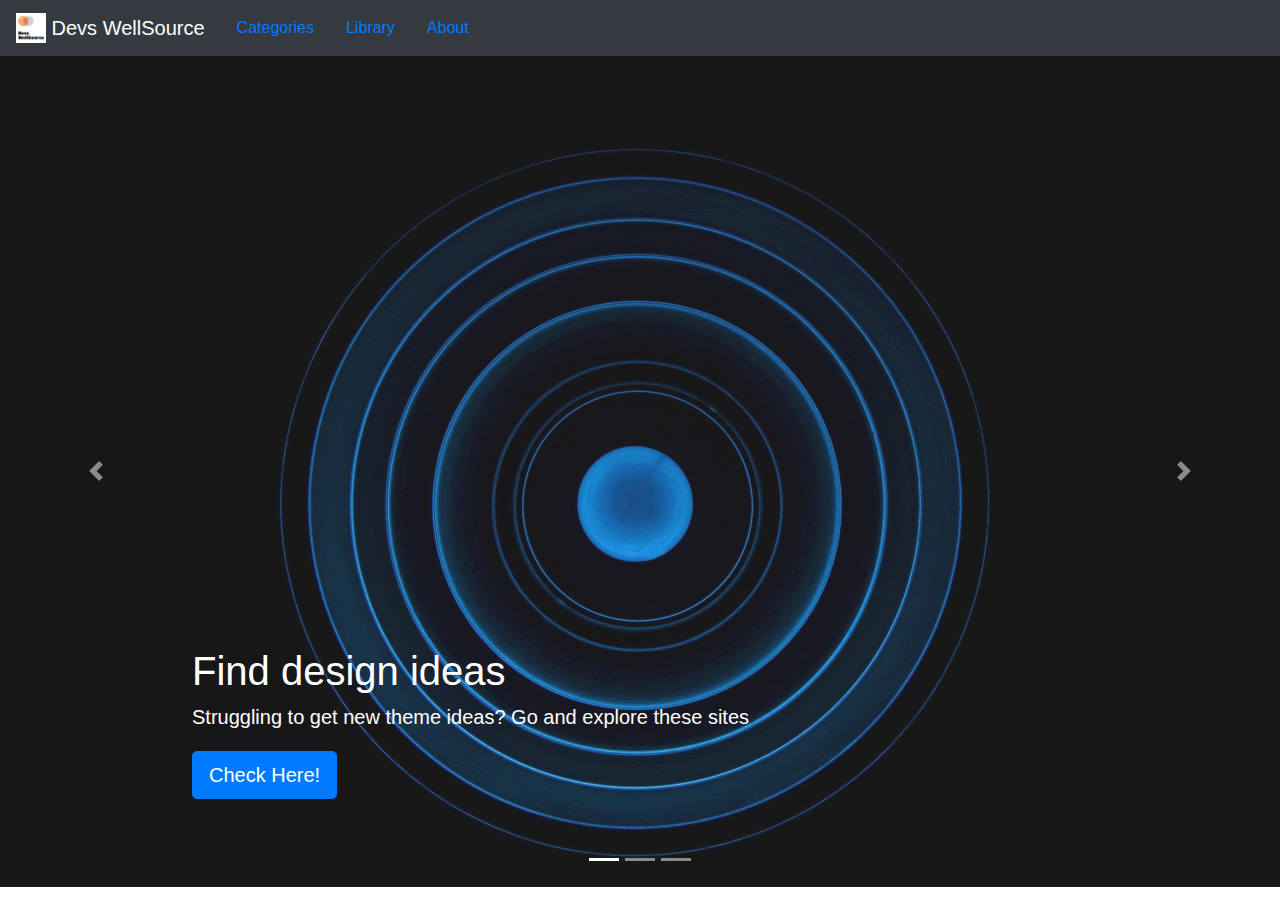
<file: index.html>
<!DOCTYPE html>
<html lang="en">

<head>
    <meta charset="UTF-8">
    <meta name="viewport" content="width=device-width, initial-scale=1.0">
    <title>Devs WellSource</title>
    <link rel="stylesheet" href="https://stackpath.bootstrapcdn.com/bootstrap/4.5.2/css/bootstrap.min.css" integrity="sha384-JcKb8q3iqJ61gNV9KGb8thSsNjpSL0n8PARn9HuZOnIxN0hoP+VmmDGMN5t9UJ0Z" crossorigin="anonymous">
    <link rel="stylesheet" href="./css/style.css">
    <link rel="stylesheet" href="./css/carousel.css">
    
</head>

<body>

  <nav class="navbar navbar-expand-lg navbar-dark bg-dark">
    <a class="navbar-brand" href="https://tusharkandpal.github.io/Devs-WellSource.github.io/">
        <img src="./img/Light Salmon Simple Industrial Logo.png" width="30" height="30" class="d-inline-block align-top" alt="" loading="lazy">
        Devs WellSource
      </a>
      <button class="navbar-toggler" type="button" data-toggle="collapse" data-target="#navbarTogglerDemo02" aria-controls="navbarTogglerDemo02" aria-expanded="false" aria-label="Toggle navigation">
        <span class="navbar-toggler-icon"></span>
      </button>
      <div class="collapse navbar-collapse justify-content-between"  id="navbarTogglerDemo02">
      <ul class="nav nav-pills">
        <li class="nav-item" id="2">
          <a class="nav-link" data-toggle="nav" href="categories.html">Categories</a>
        </li>
        <li class="nav-item " id="3">
          <a class="nav-link" data-toggle="nav" href="library.html">Library</a>
        </li>
        <li class="nav-item " id="4">
          <a class="nav-link" data-toggle="nav" href="about.html">About</a>
        </li>
      </ul>
    </div>     
  </nav>

  <section id="home">
          <div id="myCarousel" class="carousel slide" data-ride="carousel">
            <ol class="carousel-indicators">
              <li data-target="#myCarousel" data-slide-to="0" class="active"></li>
              <li data-target="#myCarousel" data-slide-to="1"></li>
              <li data-target="#myCarousel" data-slide-to="2"></li>
            </ol>
            <div class="carousel-inner">
              <div class="carousel-item active">
                <img src="./img/pexels-pixabay-247676.jpg">
                <svg class="bd-placeholder-img" width="100%" height="100%" xmlns="http://www.w3.org/2000/svg" preserveAspectRatio="xMidYMid slice" focusable="false" role="img"><rect width="100%" height="100%" fill="#777"/></svg>
                <div class="container">
                  <div class="carousel-caption text-left">
                    <h1>Find design ideas</h1>
                    <p>Struggling to get new theme ideas? Go and explore these sites</p>
                    <p><a class="btn btn-lg btn-primary" href="categories.html" role="button">Check Here!</a></p>
                  </div>
                </div>
              </div>
              <div class="carousel-item">
                <img src="./img/pexels-valdemaras-d-1687678.jpg">
                <svg class="bd-placeholder-img" width="100%" height="100%" xmlns="http://www.w3.org/2000/svg" preserveAspectRatio="xMidYMid slice" focusable="false" role="img"><rect width="100%" height="100%" fill="#777"/></svg>
                <div class="container">
                  <div class="carousel-caption">
                    <h1>Search for illustrations & animations</h1>
                    <p>One stop for various animations & illustrations</p>
                    <p><a class="btn btn-lg btn-primary" href="categories.html" role="button">Hit Here!</a></p>
                  </div>
                </div>
              </div>
              <div class="carousel-item">
                <img src="./img/pexels-miguel-á-padriñán-1111318.jpg">
                <svg class="bd-placeholder-img" width="100%" height="100%" xmlns="http://www.w3.org/2000/svg" preserveAspectRatio="xMidYMid slice" focusable="false" role="img"><rect width="100%" height="100%" fill="#777"/></svg>
                <div class="container">
                  <div class="carousel-caption text-right">
                    <h1>Plethora of icons & svg</h1>
                    <p>Get abundance of icons & svg</p>
                    <p><a class="btn btn-lg btn-primary" href="categories.html" role="button">Tap Here!</a></p>
                  </div>
                </div>
              </div>
            </div>
            <a class="carousel-control-prev" href="#myCarousel" role="button" data-slide="prev">
              <span class="carousel-control-prev-icon" aria-hidden="true"></span>
              <span class="sr-only">Previous</span>
            </a>
            <a class="carousel-control-next" href="#myCarousel" role="button" data-slide="next">
              <span class="carousel-control-next-icon" aria-hidden="true"></span>
              <span class="sr-only">Next</span>
            </a>
          </div>
  </section>

  <script src="https://code.jquery.com/jquery-3.5.1.slim.min.js" integrity="sha384-DfXdz2htPH0lsSSs5nCTpuj/zy4C+OGpamoFVy38MVBnE+IbbVYUew+OrCXaRkfj" crossorigin="anonymous"></script>
  <script src="https://stackpath.bootstrapcdn.com/bootstrap/4.5.2/js/bootstrap.min.js" integrity="sha384-B4gt1jrGC7Jh4AgTPSdUtOBvfO8shuf57BaghqFfPlYxofvL8/KUEfYiJOMMV+rV" crossorigin="anonymous"></script>
  
  <script src="./js/script.js"></script>
</body>

</html>
</file>
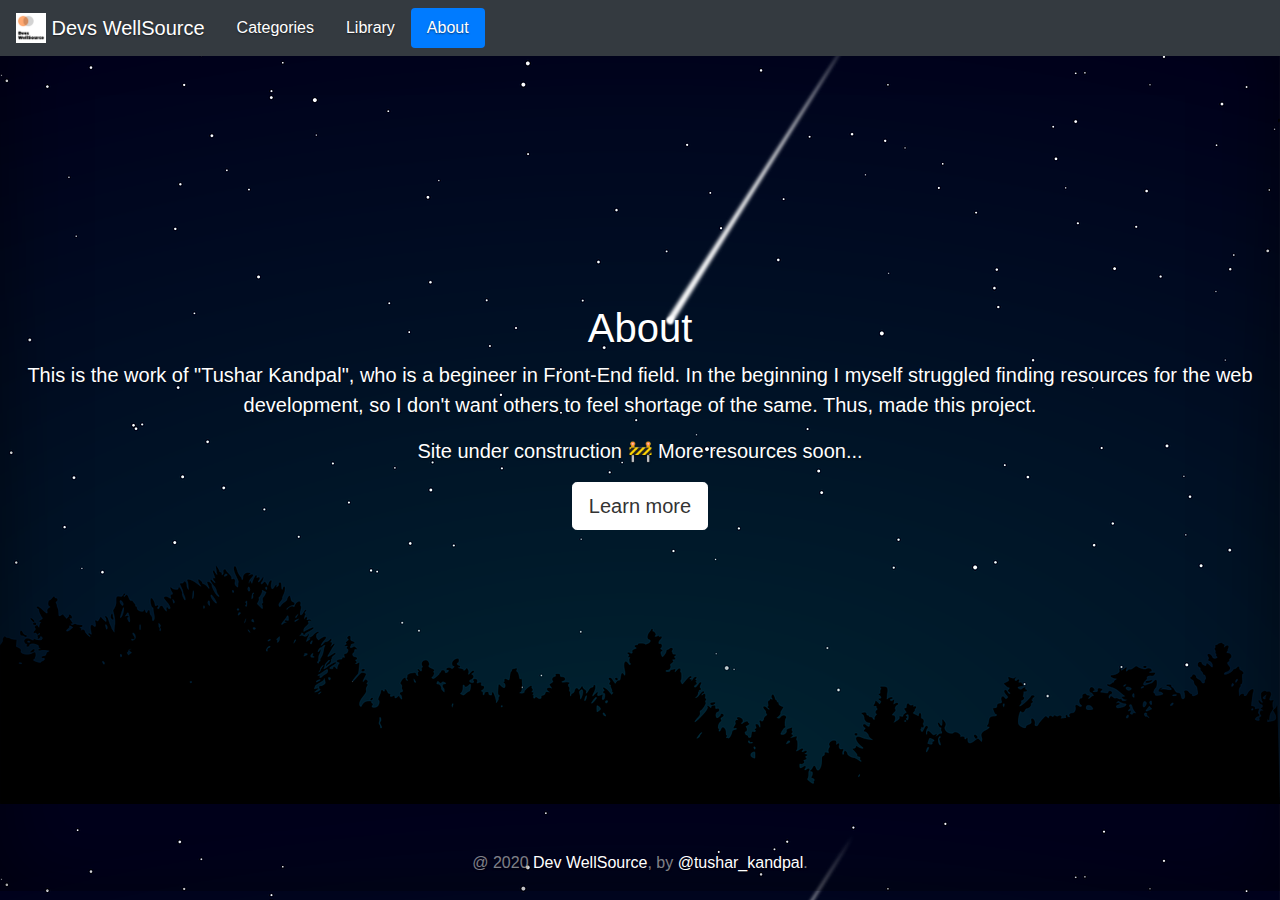
<file: about.html>
<!DOCTYPE html>
<html lang="en">

<head>
    <meta charset="UTF-8">
    <meta name="viewport" content="width=device-width, initial-scale=1.0">
    <title>Devs WellSource</title>
    <link rel="stylesheet" href="https://stackpath.bootstrapcdn.com/bootstrap/4.5.2/css/bootstrap.min.css" integrity="sha384-JcKb8q3iqJ61gNV9KGb8thSsNjpSL0n8PARn9HuZOnIxN0hoP+VmmDGMN5t9UJ0Z" crossorigin="anonymous">
    <link rel="stylesheet" href="./css/style.css">
    <link rel="stylesheet" href="./css/cover.css">
</head>

<body class="text-center">

  <div class="cover-container d-flex w-100 h-100 mx-auto flex-column justify-content-center">
    <nav class="navbar navbar-expand-lg navbar-dark bg-dark fixed-top">
      <a class="navbar-brand" href="https://tusharkandpal.github.io/Devs-WellSource.github.io/">
          <img src="./img/Light Salmon Simple Industrial Logo.png" width="30" height="30" class="d-inline-block align-top" alt="" loading="lazy">
          Devs WellSource
        </a>
        <button class="navbar-toggler" type="button" data-toggle="collapse" data-target="#navbarTogglerDemo02" aria-controls="navbarTogglerDemo02" aria-expanded="false" aria-label="Toggle navigation">
          <span class="navbar-toggler-icon"></span>
        </button>
        <div class="collapse navbar-collapse justify-content-between"  id="navbarTogglerDemo02">
        <ul class="nav nav-pills">
          <li class="nav-item" id="2">
            <a class="nav-link" data-toggle="nav" href="categories.html">Categories</a>
          </li>
          <li class="nav-item " id="3">
            <a class="nav-link" data-toggle="nav" href="library.html">Library</a>
          </li>
          <li class="nav-item " id="4">
            <a class="nav-link active" data-toggle="nav" href="about.html">About</a>
          </li>
        </ul>
      </div>     
    </nav>
    <main role="main" class="inner cover p-3 d-flex flex-column justify-content-center">
      <h1 class="cover-heading">About</h1>
      <p class="lead">This is the work of "Tushar Kandpal", who is a begineer in Front-End field. In the beginning I myself struggled finding resources for the web development, so I don't want others to feel shortage of the same. Thus, made this project.</p>
      <p class="lead">Site under construction 🚧 More resources soon...</p>
      <p class="lead">
        <a class="btn btn-lg btn-secondary" href="https://tusharkandpal.github.io" target="blank" >Learn more</a>
      </p>
    </main>
  
    <footer class="mastfoot mt-auto">
      <div class="inner">
        <p>@ 2020 <a href="index.html">Dev WellSource</a>, by <a href="https://twitter.com/tushar_kandpal" target="blank">@tushar_kandpal</a>.</p>
      </div>
    </footer>
  </div>

  <script src="https://code.jquery.com/jquery-3.5.1.slim.min.js" integrity="sha384-DfXdz2htPH0lsSSs5nCTpuj/zy4C+OGpamoFVy38MVBnE+IbbVYUew+OrCXaRkfj" crossorigin="anonymous"></script>
  <script src="https://cdn.jsdelivr.net/npm/popper.js@1.16.1/dist/umd/popper.min.js" integrity="sha384-9/reFTGAW83EW2RDu2S0VKaIzap3H66lZH81PoYlFhbGU+6BZp6G7niu735Sk7lN" crossorigin="anonymous"></script>
  <script src="https://stackpath.bootstrapcdn.com/bootstrap/4.5.2/js/bootstrap.min.js" integrity="sha384-B4gt1jrGC7Jh4AgTPSdUtOBvfO8shuf57BaghqFfPlYxofvL8/KUEfYiJOMMV+rV" crossorigin="anonymous"></script>
  
  <script src="./js/script.js"></script>

</body>
</html>
</file>
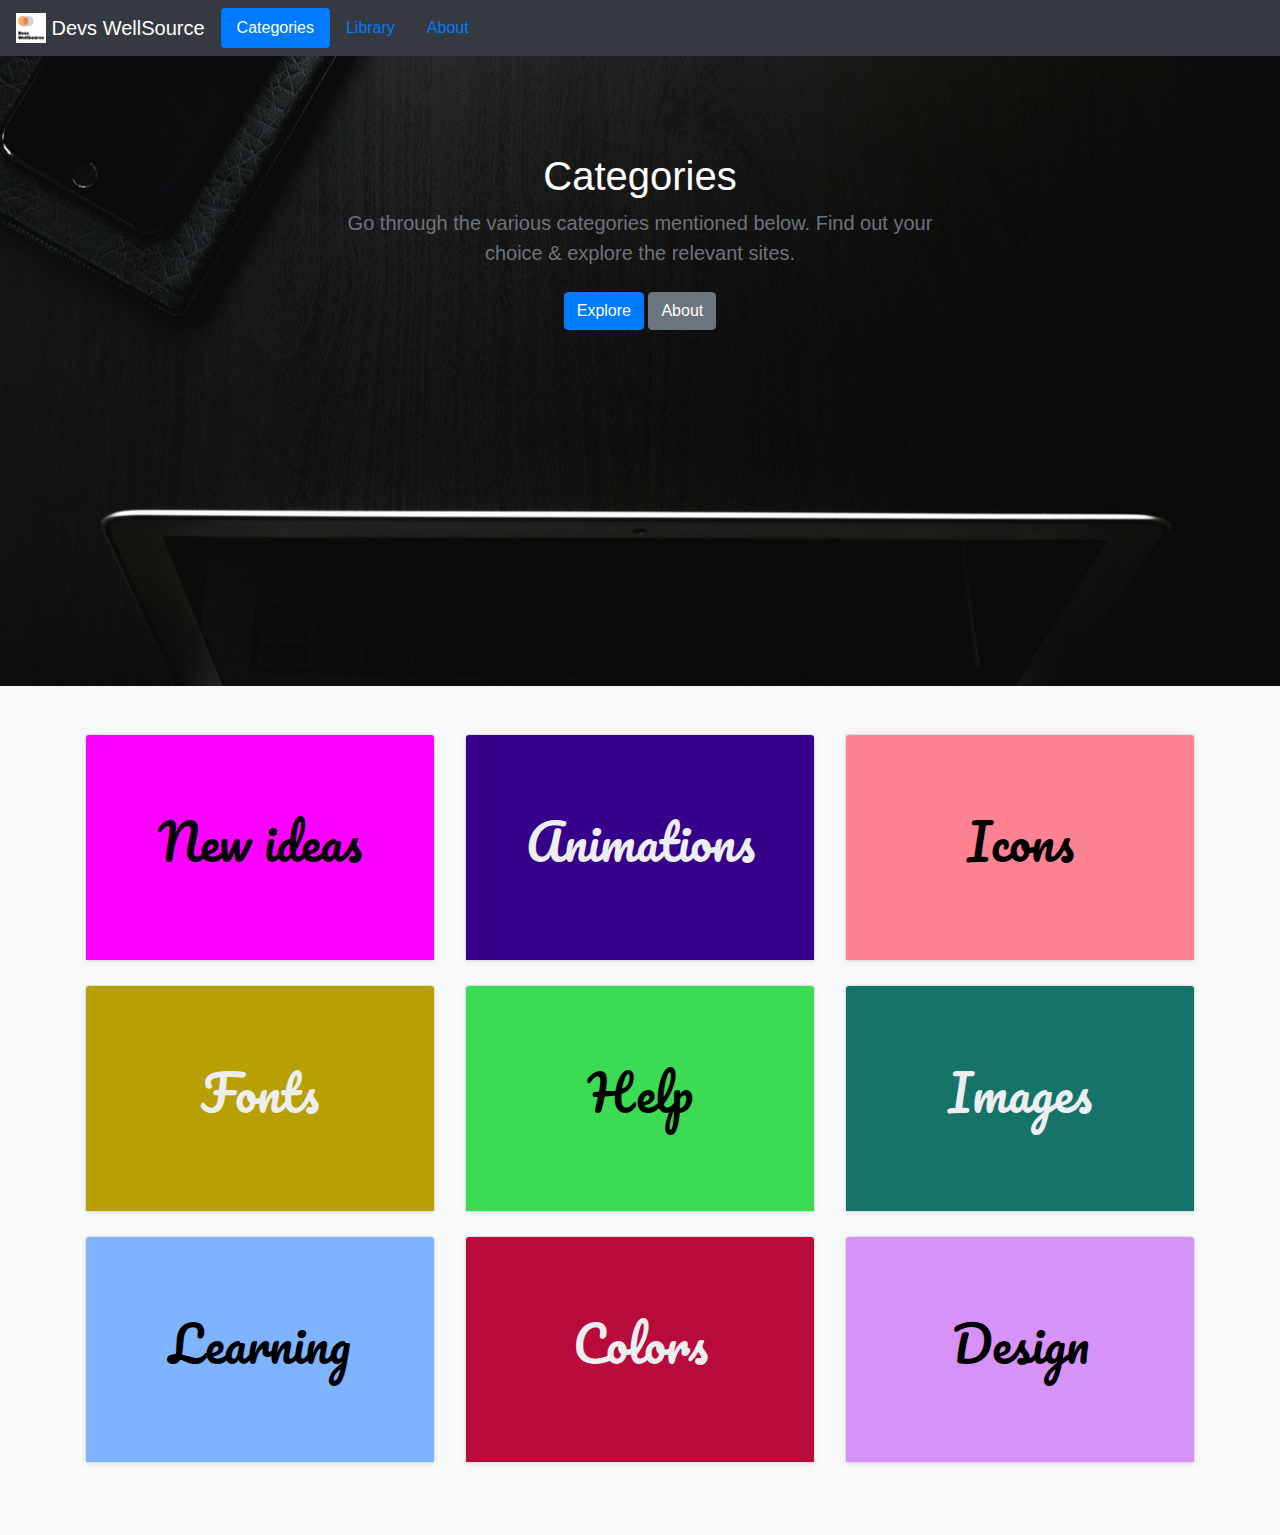
<file: categories.html>
<!DOCTYPE html>
<html lang="en">

<head>
  <meta charset="UTF-8">
  <meta name="viewport" content="width=device-width, initial-scale=1.0">
  <title>Devs WellSource</title>
  <link rel="stylesheet" href="https://stackpath.bootstrapcdn.com/bootstrap/4.5.2/css/bootstrap.min.css"
    integrity="sha384-JcKb8q3iqJ61gNV9KGb8thSsNjpSL0n8PARn9HuZOnIxN0hoP+VmmDGMN5t9UJ0Z" crossorigin="anonymous">
  <link rel="stylesheet" href="https://cdnjs.cloudflare.com/ajax/libs/animate.css/4.0.0/animate.min.css">
  <link rel="stylesheet" href="./css/style.css">
  <link rel="stylesheet" href="./css/album.css">

</head>

<body>
  <nav class="navbar navbar-expand-lg navbar-dark bg-dark sticky-top">
    <a class="navbar-brand" href="https://tusharkandpal.github.io/Devs-WellSource.github.io/">
      <img src="./img/Light Salmon Simple Industrial Logo.png" width="30" height="30" class="d-inline-block align-top"
        alt="" loading="lazy">
      Devs WellSource
    </a>
    <button class="navbar-toggler" type="button" data-toggle="collapse" data-target="#navbarTogglerDemo02"
      aria-controls="navbarTogglerDemo02" aria-expanded="false" aria-label="Toggle navigation">
      <span class="navbar-toggler-icon"></span>
    </button>
    <div class="collapse navbar-collapse justify-content-between" id="navbarTogglerDemo02">
      <ul class="nav nav-pills">
        <li class="nav-item" id="2">
          <a class="nav-link active" data-toggle="nav" href="categories.html">Categories</a>
        </li>
        <li class="nav-item " id="3">
          <a class="nav-link" data-toggle="nav" href="library.html">Library</a>
        </li>
        <li class="nav-item " id="4">
          <a class="nav-link" data-toggle="nav" href="about.html">About</a>
        </li>
      </ul>
    </div>
  </nav>

  <section class="jumbotron text-center">
    <div class="container">
      <h1>Categories</h1>
      <p class="lead text-muted">Go through the various categories mentioned below. Find out your choice & explore the
        relevant sites.</p>
      <p>
        <a href="categories.html" class="btn btn-primary my-2">Explore</a>
        <a href="about.html" class="btn btn-secondary my-2">About</a>
      </p>
    </div>
    <a id="arrow" href="#category"></a>
  </section>

  <main id="category">
    <div class="album py-5 bg-light ">
      <div class="container">
        <div class="row">

          <div class="col-md-4">
            <div class="card mb-4 shadow-sm" id="new" onclick="show(this.id)">
              <svg class="bd-placeholder-img card-img-top" width="100%" height="225" xmlns="http://www.w3.org/2000/svg"
                preserveAspectRatio="xMidYMid slice" focusable="false" role="img" aria-label="Placeholder: Themes">
                <rect width="100%" height="100%" fill="#fb00ff" /><text x="50%" y="50%" fill="#000" dy=".3em">New
                  ideas</text></svg>
            </div>
          </div>

          <div class="col-md-4">
            <div class="card mb-4 shadow-sm" id="animations" onclick="show(this.id)">
              <svg class="bd-placeholder-img card-img-top" width="100%" height="225" xmlns="http://www.w3.org/2000/svg"
                preserveAspectRatio="xMidYMid slice" focusable="false" role="img" aria-label="Placeholder: Animations">
                <rect width="100%" height="100%" fill="#37008a" /><text x="50%" y="50%" fill="#eceeef"
                  dy=".3em">Animations</text></svg>
            </div>
          </div>

          <div class="col-md-4">
            <div class="card mb-4 shadow-sm" id="icons" onclick="show(this.id)">
              <svg class="bd-placeholder-img card-img-top" width="100%" height="225" xmlns="http://www.w3.org/2000/svg"
                preserveAspectRatio="xMidYMid slice" focusable="false" role="img" aria-label="Placeholder: Icons">
                <rect width="100%" height="100%" fill="#fe8291" /><text x="50%" y="50%" fill="#000"
                  dy=".3em">Icons</text></svg>
            </div>
          </div>

          <div class="col-md-4">
            <div class="card mb-4 shadow-sm" id="fonts" onclick="show(this.id)">
              <svg class="bd-placeholder-img card-img-top" width="100%" height="225" xmlns="http://www.w3.org/2000/svg"
                preserveAspectRatio="xMidYMid slice" focusable="false" role="img" aria-label="Placeholder: Fonts">
                <rect width="100%" height="100%" fill="#b89f04" /><text x="50%" y="50%" fill="#eceeef"
                  dy=".3em">Fonts</text></svg>
            </div>
          </div>

          <div class="col-md-4">
            <div class="card mb-4 shadow-sm" id="help" onclick="show(this.id)">
              <svg class="bd-placeholder-img card-img-top" width="100%" height="225" xmlns="http://www.w3.org/2000/svg"
                preserveAspectRatio="xMidYMid slice" focusable="false" role="img" aria-label="Placeholder: Help">
                <rect width="100%" height="100%" fill="#3bdb53" /><text x="50%" y="50%" fill="#000"
                  dy=".3em">Help</text></svg>
            </div>
          </div>

          <div class="col-md-4">
            <div class="card mb-4 shadow-sm" id="images" onclick="show(this.id)">
              <svg class="bd-placeholder-img card-img-top" width="100%" height="225" xmlns="http://www.w3.org/2000/svg"
                preserveAspectRatio="xMidYMid slice" focusable="false" role="img" aria-label="Placeholder: Images">
                <rect width="100%" height="100%" fill="#167369" /><text x="50%" y="50%" fill="#eceeef"
                  dy=".3em">Images</text></svg>
            </div>
          </div>

          <div class="col-md-4">
            <div class="card mb-4 shadow-sm" id="learning" onclick="show(this.id)">
              <svg class="bd-placeholder-img card-img-top" width="100%" height="225" xmlns="http://www.w3.org/2000/svg"
                preserveAspectRatio="xMidYMid slice" focusable="false" role="img" aria-label="Placeholder: Learning">
                <rect width="100%" height="100%" fill="#7db3ff" /><text x="50%" y="50%" fill="#000"
                  dy=".3em">Learning</text></svg>
            </div>
          </div>

          <div class="col-md-4">
            <div class="card mb-4 shadow-sm" id="colors" onclick="show(this.id)">
              <svg class="bd-placeholder-img card-img-top" width="100%" height="225" xmlns="http://www.w3.org/2000/svg"
                preserveAspectRatio="xMidYMid slice" focusable="false" role="img" aria-label="Placeholder: Colors">
                <rect width="100%" height="100%" fill="#b80b3c" /><text x="50%" y="50%" fill="#eceeef"
                  dy=".3em">Colors</text></svg>
            </div>
          </div>

          <div class="col-md-4">
            <div class="card mb-4 shadow-sm" id="design" onclick="show(this.id)">
              <svg class="bd-placeholder-img card-img-top" width="100%" height="225" xmlns="http://www.w3.org/2000/svg"
                preserveAspectRatio="xMidYMid slice" focusable="false" role="img" aria-label="Placeholder: Design">
                <rect width="100%" height="100%" fill="#d692f7" /><text x="50%" y="50%" fill="#000"
                  dy=".3em">Design</text></svg>
            </div>
          </div>

        </div>
      </div>
    </div>
  </main>


  <main id="sub">

    <div id="sub1" class="album py-5 bg-light">
      <div class="container">
        <div class="row">

          <div class="col-md-4">
            <div class="card mb-4">
              <div class="card-body">
                <h5 class="card-title">Product Hunt</h5>
                <p class="card-text">Product Hunt surfaces the best new products, every day. It's a place for
                  product-loving enthusiasts to share and geek out about the latest mobile apps, websites, hardware
                  projects, and tech creations.</p>
                <a href="https://www.producthunt.com/" class="btn btn-primary" target="blank">Go to site</a>
              </div>
            </div>
          </div>

          <div class="col-md-4">
            <div class="card mb-4">
              <div class="card-body">
                <h5 class="card-title">Dribbble</h5>
                <p class="card-text">Dribbble is a self-promotion and social networking platform for digital designers
                  and creatives. It serves as a design portfolio platform, jobs and recruiting site and is one of the
                  largest platforms for designers to share their work online.</p>
                <a href="https://dribbble.com/" class="btn btn-primary" target="blank">Go to site</a>
              </div>
            </div>
          </div>

          <div class="col-md-4">
            <div class="card mb-4">
              <div class="card-body">
                <h5 class="card-title">Awwwards</h5>
                <p class="card-text">Awwwards is a professional web design and development competition body. It aims to
                  recognize and promote the best of innovative web design. It is a website competition that developers
                  can submit to.</p>
                <a href="https://www.awwwards.com/" class="btn btn-primary" target="blank">Go to site</a>
              </div>
            </div>
          </div>

        </div>
      </div>
    </div>

    <div id="sub2" class="album py-5 bg-light">
      <div class="container">
        <div class="row">

          <div class="col-md-4">
            <div class="card mb-4">
              <div class="card-body">
                <h5 class="card-title">GSAP</h5>
                <p class="card-text">GSAP is an industry standard JavaScript animation library from GreenSock that lets
                  you craft high-performance animations that work in every major browser.</p>
                <a href="https://greensock.com/gsap/" class="btn btn-primary" target="blank">Go to site</a>
              </div>
            </div>
          </div>

          <div class="col-md-4">
            <div class="card mb-4">
              <div class="card-body">
                <h5 class="card-title">svgator</h5>
                <p class="card-text">It's SVG animation made easy - no coding, browser-based, free for everyone. Make
                  stunning animations and export a single animated SVG file.</p>
                <a href="https://www.svgator.com/" class="btn btn-primary" target="blank">Go to site</a>
              </div>
            </div>
          </div>

          <div class="col-md-4">
            <div class="card mb-4">
              <div class="card-body">
                <h5 class="card-title">Animista</h5>
                <p class="card-text">Animista is a place where you can play with a collection of ready to use CSS
                  animations, tweak them and download only those you will actually use.</p>
                <a href="https://animista.net/" class="btn btn-primary" target="blank">Go to site</a>
              </div>
            </div>
          </div>

        </div>
      </div>
    </div>

    <div id="sub3" class="album py-5 bg-light">
      <div class="container">
        <div class="row">

          <div class="col-md-4">
            <div class="card mb-4">
              <div class="card-body">
                <h5 class="card-title">flaticon</h5>
                <p class="card-text">3322500+ Free vector icons in SVG, PSD, PNG, EPS format or as ICON FONT. Thousands
                  of free icons in the largest database of free vector icons!</p>
                <a href="https://www.flaticon.com/" class="btn btn-primary" target="blank">Go to site</a>
              </div>
            </div>
          </div>

          <div class="col-md-4">
            <div class="card mb-4">
              <div class="card-body">
                <h5 class="card-title">icons8</h5>
                <p class="card-text">Designers, download the design stuff for free — icons, photos, UX illustrations,
                  and music for your videos.</p>
                <a href="https://icons8.com/" class="btn btn-primary" target="blank">Go to site</a>
              </div>
            </div>
          </div>

          <div class="col-md-4">
            <div class="card mb-4">
              <div class="card-body">
                <h5 class="card-title">css.gg</h5>
                <p class="card-text">Open-source CSS, SVG and Figma UI Icons</p>
                <a href="https://css.gg/" class="btn btn-primary" target="blank">Go to site</a>
              </div>
            </div>
          </div>

        </div>
      </div>
    </div>

    <div id="sub4" class="album py-5 bg-light">
      <div class="container">
        <div class="row">

          <div class="col-md-4">
            <div class="card mb-4">
              <div class="card-body">
                <h5 class="card-title">Google Fonts</h5>
                <p class="card-text">Making the web more beautiful, fast, and open through great typography.</p>
                <a href="https://fonts.google.com/" class="btn btn-primary" target="blank">Go to site</a>
              </div>
            </div>
          </div>

          <div class="col-md-4">
            <div class="card mb-4">
              <div class="card-body">
                <h5 class="card-title">Font Squirrel</h5>
                <p class="card-text">Font Squirrel scours the internet for high quality, legitimately free fonts .
                  Download thousands of completely legal, high quality, free fonts.</p>
                <a href="https://www.fontsquirrel.com/" class="btn btn-primary" target="blank">Go to site</a>
              </div>
            </div>
          </div>

          <div class="col-md-4">
            <div class="card mb-4">
              <div class="card-body">
                <h5 class="card-title">Font Space</h5>
                <p class="card-text">Free downloads of legally licensed fonts that are perfect for your design projects.
                  The best place in the universe to search for amazing fonts.</p>
                <a href="https://www.fontspace.com/" class="btn btn-primary" target="blank">Go to site</a>
              </div>
            </div>
          </div>

        </div>
      </div>
    </div>

    <div id="sub5" class="album py-5 bg-light">
      <div class="container">
        <div class="row">

          <div class="col-md-4">
            <div class="card mb-4">
              <div class="card-body">
                <h5 class="card-title">CSS-Tricks</h5>
                <p class="card-text">Daily articles about CSS, HTML, JavaScript, and all things related to web design
                  and development.</p>
                <a href="https://css-tricks.com/" class="btn btn-primary" target="blank">Go to site</a>
              </div>
            </div>
          </div>

          <div class="col-md-4">
            <div class="card mb-4">
              <div class="card-body">
                <h5 class="card-title">OverAPI</h5>
                <p class="card-text">OverAPI.com is a site collecting all the cheatsheets,all!</p>
                <a href="https://overapi.com/" class="btn btn-primary" target="blank">Go to site</a>
              </div>
            </div>
          </div>

          <div class="col-md-4">
            <div class="card mb-4">
              <div class="card-body">
                <h5 class="card-title">Oh Shit, Git!?!</h5>
                <p class="card-text">Zine made for programmers — recipes for gitting out of a mess.</p>
                <a href="https://ohshitgit.com/" class="btn btn-primary" target="blank">Go to site</a>
              </div>
            </div>
          </div>

        </div>
      </div>
    </div>

    <div id="sub6" class="album py-5 bg-light">
      <div class="container">
        <div class="row">

          <div class="col-md-4">
            <div class="card mb-4">
              <div class="card-body">
                <h5 class="card-title">Unsplash</h5>
                <p class="card-text">Unsplash is a website dedicated to sharing stock photography under the Unsplash
                  license. The website claims over 207,000 contributing photographers and generates more than 17 billion
                  photo impressions per month on their growing library of over 2 million photos.</p>
                <a href="https://unsplash.com/" class="btn btn-primary" target="blank">Go to site</a>
              </div>
            </div>
          </div>

          <div class="col-md-4">
            <div class="card mb-4">
              <div class="card-body">
                <h5 class="card-title">Pexels</h5>
                <p class="card-text">Free stock photos you can use everywhere. ✓ Free for commercial use ✓ No
                  attribution required.</p>
                <a href="https://www.pexels.com/" class="btn btn-primary" target="blank">Go to site</a>
              </div>
            </div>
          </div>

          <div class="col-md-4">
            <div class="card mb-4">
              <div class="card-body">
                <h5 class="card-title">Pixabay</h5>
                <p class="card-text">Pixabay.com is an international, copyleft and free-to-use website for sharing
                  photos, illustrations, vector graphics, film footage and music. As of November 2017, Pixabay offers
                  over 1,188,454 free photos, illustrations, and vectors and videos.</p>
                <a href="https://pixabay.com/" class="btn btn-primary" target="blank">Go to site</a>
              </div>
            </div>
          </div>

        </div>
      </div>
    </div>

    <div id="sub7" class="album py-5 bg-light">
      <div class="container">
        <div class="row">

          <div class="col-md-4">
            <div class="card mb-4">
              <div class="card-body">
                <h5 class="card-title">Exercism</h5>
                <p class="card-text">Exercism is an online, open-source, free coding platform that offers code practice
                  and mentorship on 50 different programming languages.</p>
                <a href="https://exercism.io/" class="btn btn-primary" target="blank">Go to site</a>
              </div>
            </div>
          </div>

          <div class="col-md-4">
            <div class="card mb-4">
              <div class="card-body">
                <h5 class="card-title">freeCodeCamp</h5>
                <p class="card-text">freeCodeCamp is a non-profit organization that consists of an interactive learning
                  web platform, an online community forum, chat rooms, online publications and local organizations that
                  intend to make learning web development accessible to anyone.</p>
                <a href="https://www.freecodecamp.org/" class="btn btn-primary" target="blank">Go to site</a>
              </div>
            </div>
          </div>

          <div class="col-md-4">
            <div class="card mb-4">
              <div class="card-body">
                <h5 class="card-title">Codecademy</h5>
                <p class="card-text">Codecademy is an American online interactive platform that offers free coding
                  classes in 12 different programming languages including Python, Java, Go, JavaScript, Ruby, SQL, C++,
                  Swift, and Sass, as well as markup languages HTML and CSS.</p>
                <a href="https://www.codecademy.com/" class="btn btn-primary" target="blank">Go to site</a>
              </div>
            </div>
          </div>

        </div>
      </div>
    </div>

    <div id="sub8" class="album py-5 bg-light">
      <div class="container">
        <div class="row">

          <div class="col-md-4">
            <div class="card mb-4">
              <div class="card-body">
                <h5 class="card-title">Coolors</h5>
                <p class="card-text">The super fast color schemes generator! Generate or browse beautiful color
                  combinations for your designs.</p>
                <a href="https://coolors.co/" class="btn btn-primary" target="blank">Go to site</a>
              </div>
            </div>
          </div>

          <div class="col-md-4">
            <div class="card mb-4">
              <div class="card-body">
                <h5 class="card-title">uiGradients</h5>
                <p class="card-text">A handpicked collection of beautiful color gradients for designers and developers.
                </p>
                <a href="https://uigradients.com/" class="btn btn-primary" target="blank">Go to site</a>
              </div>
            </div>
          </div>

          <div class="col-md-4">
            <div class="card mb-4">
              <div class="card-body">
                <h5 class="card-title">CSS Gradient</h5>
                <p class="card-text">As a free css gradient generator tool, this website lets you create a colorful
                  gradient background for your website, blog, or social media profile.</p>
                <a href="https://cssgradient.io/" class="btn btn-primary" target="blank">Go to site</a>
              </div>
            </div>
          </div>

        </div>
      </div>
    </div>

    <div id="sub9" class="album py-5 bg-light">
      <div class="container">
        <div class="row">

          <div class="col-md-4">
            <div class="card mb-4">
              <div class="card-body">
                <h5 class="card-title">SVG Backgrounds</h5>
                <p class="card-text">SVG Backgrounds hosts a collection of customizable SVG-based repeating patterns and
                  backgrounds for websites and blogs.</p>
                <a href="https://www.svgbackgrounds.com/" class="btn btn-primary" target="blank">Go to site</a>
              </div>
            </div>
          </div>

          <div class="col-md-4">
            <div class="card mb-4">
              <div class="card-body">
                <h5 class="card-title">dbdiagram.io</h5>
                <p class="card-text">A free, simple tool to draw ER diagrams by just writing code.
                  Designed for developers and data analysts.</p>
                <a href="https://dbdiagram.io/home" class="btn btn-primary" target="blank">Go to site</a>
              </div>
            </div>
          </div>

          <div class="col-md-4">
            <div class="card mb-4">
              <div class="card-body">
                <h5 class="card-title">Neumorphism</h5>
                <p class="card-text">CSS code generator that will help with colors, gradients and shadows to adapt this
                  new design trend or discover its posibilities.</p>
                <a href="https://neumorphism.io/" class="btn btn-primary" target="blank">Go to site</a>
              </div>
            </div>
          </div>

        </div>
      </div>
    </div>

  </main>

  <!-- Bootstrap -->
  <script src="https://code.jquery.com/jquery-3.5.1.slim.min.js"
    integrity="sha384-DfXdz2htPH0lsSSs5nCTpuj/zy4C+OGpamoFVy38MVBnE+IbbVYUew+OrCXaRkfj"
    crossorigin="anonymous"></script>
  <script src="https://cdn.jsdelivr.net/npm/popper.js@1.16.1/dist/umd/popper.min.js"
    integrity="sha384-9/reFTGAW83EW2RDu2S0VKaIzap3H66lZH81PoYlFhbGU+6BZp6G7niu735Sk7lN"
    crossorigin="anonymous"></script>
  <script src="https://stackpath.bootstrapcdn.com/bootstrap/4.5.2/js/bootstrap.min.js"
    integrity="sha384-B4gt1jrGC7Jh4AgTPSdUtOBvfO8shuf57BaghqFfPlYxofvL8/KUEfYiJOMMV+rV"
    crossorigin="anonymous"></script>

  <script src="js/script.js"></script>

</body>

</html>
</file>
<file: css/carousel.css>
/* GLOBAL STYLES
-------------------------------------------------- */
  /* CUSTOMIZE THE CAROUSEL
  -------------------------------------------------- */
  
  /* Since positioning the image, we need to help out the caption */
  .carousel-caption {
    bottom: 3rem;
    z-index: 10;
  }
  
  /* Declare heights because of positioning of img element */
  .carousel-item {
    height: 92.3vh;
  }
  .carousel-item > img {
    position: absolute;
    top: 0;
    left: 0;
    min-width: 100%;
    opacity: 0.8;
  }
  
  /* RESPONSIVE CSS
  -------------------------------------------------- */
  
  @media (min-width: 40em) {
    /* Bump up size of carousel content */
    .carousel-caption p {
      margin-bottom: 1.25rem;
      font-size: 1.25rem;
      line-height: 1.4;
    }
}
</file>
<file: css/cover.css>
/*
 * Globals
 */


/* Links */
a,
a:focus,
a:hover {
  color: #fff;
}

/* Custom default button */
.btn-secondary,
.btn-secondary:hover,
.btn-secondary:focus {
  color: #333;
  text-shadow: none; /* Prevent inheritance from `body` */
  background-color: #fff;
  border: .05rem solid #fff;
}


/*
 * Base structure
 */


body {
  display: -ms-flexbox;
  color: #fff;
  text-shadow: 0 .05rem .1rem rgba(0, 0, 0, .5);
  box-shadow: inset 0 0 5rem rgba(0, 0, 0, .5);
  background: url('../img/dark-2024127_1280.png');
}

main{
  height: 94.5vh;
}

/*
 * Footer
 */
.mastfoot {
  color: rgba(255, 255, 255, .5);
}
</file>
<file: css/album.css>
.jumbotron {
    padding-top: 3rem;
    padding-bottom: 3rem;
    margin-bottom: 0;
    border-radius: 0;
    height: 70vh;
      position: relative;
      background: url('../img/pexels-jéshoots-234527.jpg') center center/cover;
      color: #fff;
  }
  @media (min-width: 768px) {
    .jumbotron {
      padding-top: 6rem;
      padding-bottom: 6rem;
    }
  }
  
  .jumbotron p:last-child {
    margin-bottom: 0;
  }
  
  .jumbotron h1 {
    font-weight: 300;
  }
  
  .jumbotron .container {
    max-width: 40rem;
  }
</file>
<file: css/style.css>
@import url('https://fonts.googleapis.com/css2?family=Pacifico&display=swap');

/* CSS Reset */
*{
    box-sizing: border-box;
    margin: 0;
    padding: 0;
    scroll-behavior: smooth !important;
}

.bd-placeholder-img {
  font-size: 1.125rem;
  text-anchor: middle;
  -webkit-user-select: none;
  -moz-user-select: none;
  -ms-user-select: none;
  user-select: none;
}

@media (min-width: 768px) {
  .bd-placeholder-img-lg {
    font-size: 3.5rem;
  }
}

/* Categories Page */

/* Arrow Bounce */
.jumbotron span {
  position: absolute;
  margin: auto;
  right: 0;
  left: 0;
  bottom: 50px;
  height: 4px;
  width: 4px;
  border-radius: 2px;
  background: #fff;
  animation-duration: 2.5s;
  animation-iteration-count: infinite;
}

.jumbotron span::before,
.jumbotron span::after {
  position: absolute;
  top: -23px;
  content: "";
  height: 30px;
  width: 4px;
  border-radius: 2px;
  background: #fff;
}

.jumbotron span::before {
  left: -10px;
  -webkit-transform: rotate(-45deg);
  -moz-transform:    rotate(-45deg);
  -ms-transform:     rotate(-45deg);
  -o-transform:      rotate(-45deg);
  transform:         rotate(-45deg);
}

.jumbotron span::after {
  right: -10px;
  -webkit-transform: rotate(45deg);
  -moz-transform:    rotate(45deg);
  -ms-transform:     rotate(45deg);
  -o-transform:      rotate(45deg);
  transform:         rotate(45deg);
}

/* Category */
#category .card{
  cursor: pointer;
}

#category text{
  font-family: 'Pacifico', cursive;
  font-size: 3rem;
}
#sub, #sub1, #sub2, #sub3, #sub4, #sub5, #sub6, #sub7, #sub8, #sub9 {
  display: none;
}


/* Library */

#library{
  position: relative;
  top: 30px;
  padding: 2rem;
}

#library .card-img-top{
  width: 60%;
  height: 200px;
  margin: auto;
}
</file>
